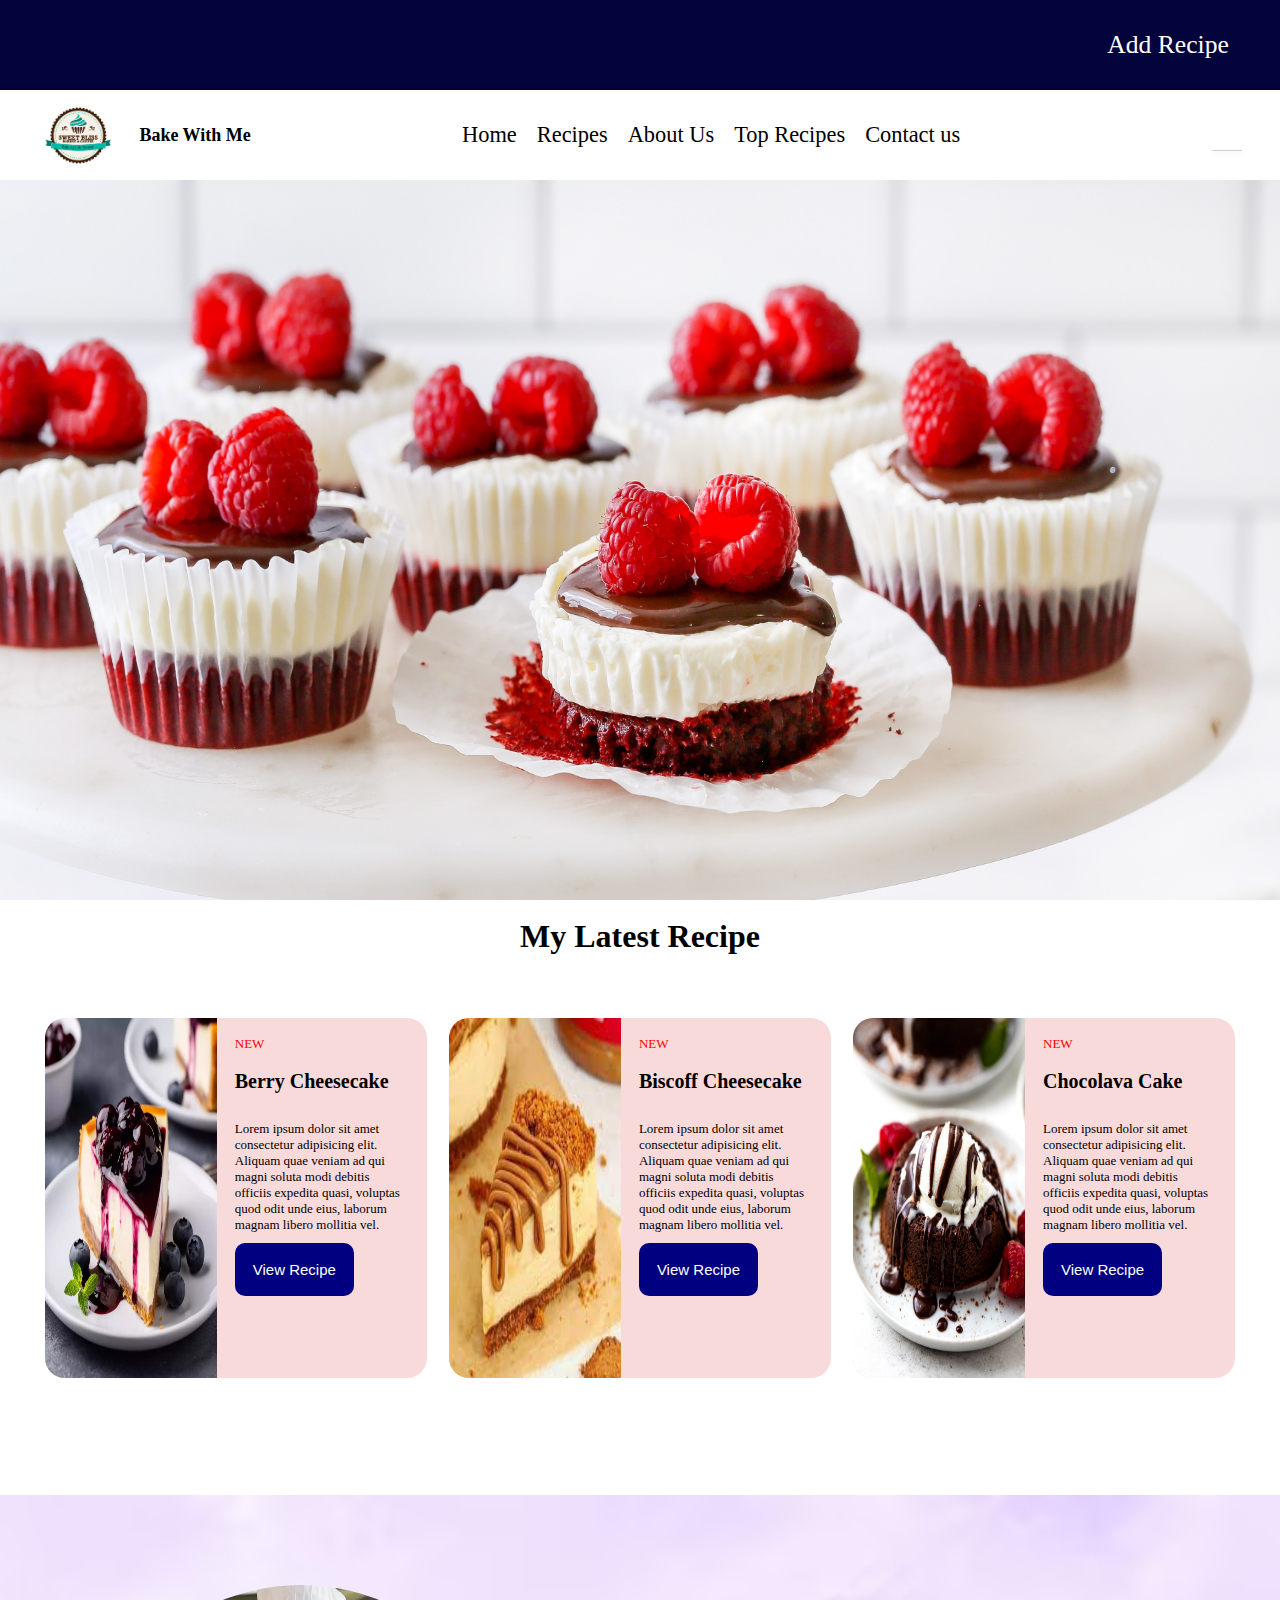
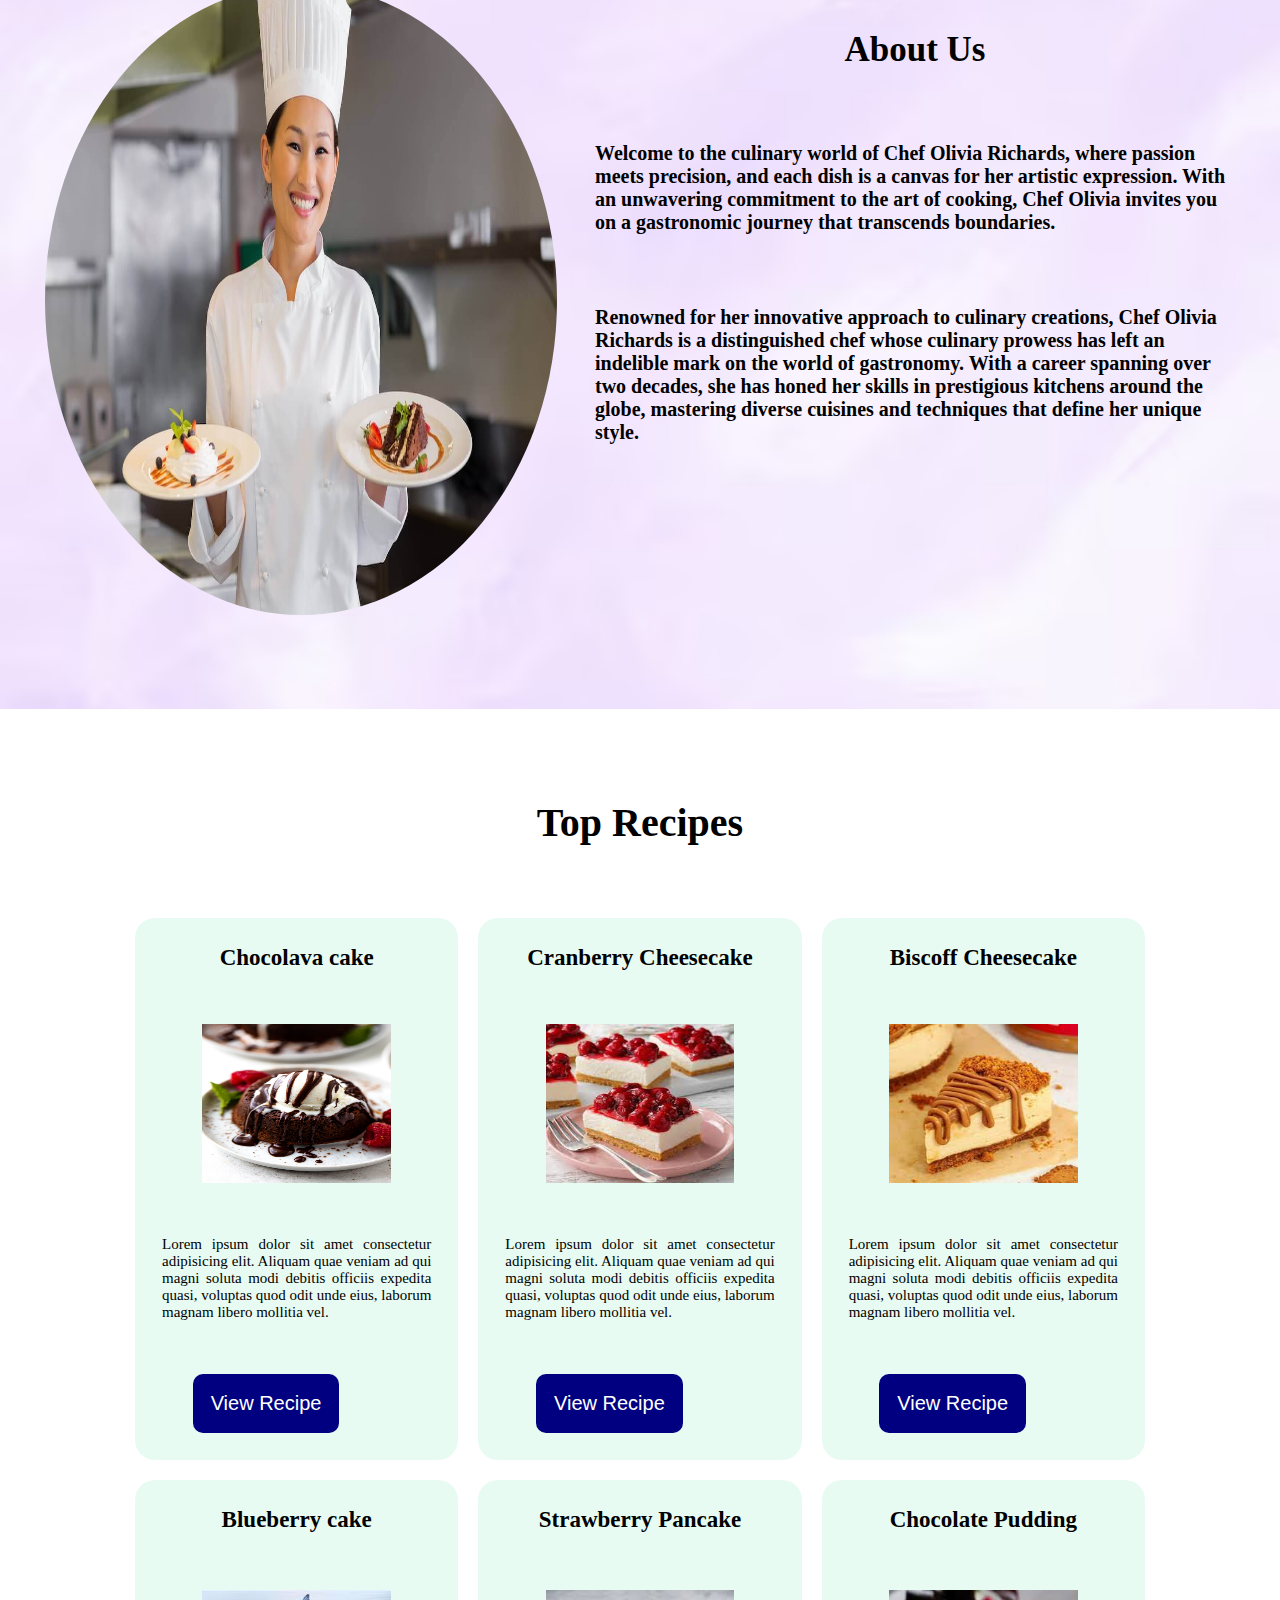
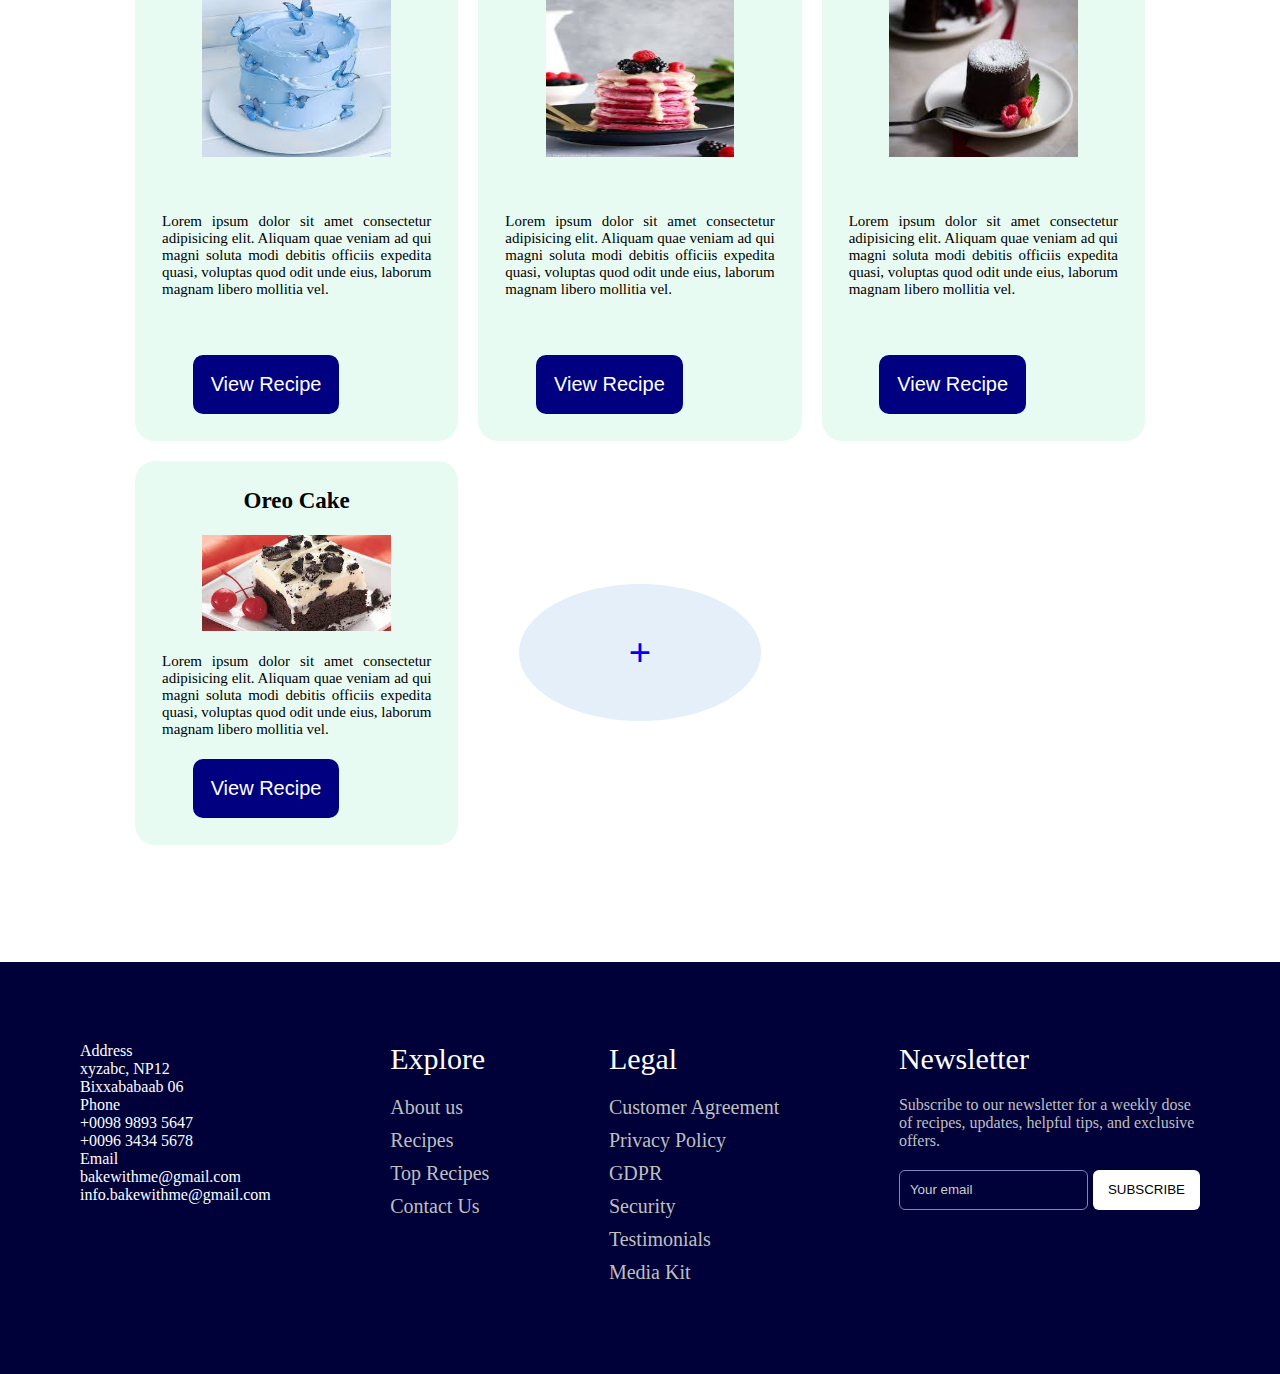
<file: index.html>
<!DOCTYPE html>
<html lang="en">
<head>
    <meta charset="UTF-8">
    <meta name="viewport" content="width=device-width, initial-scale=1.0">
    <!-- <meta> -->
    <link rel="stylesheet" href="style.css">
    <link rel="stylesheet" href="https://cdnjs.cloudflare.com/ajax/libs/font-awesome/6.5.1/css/all.min.css" integrity="sha512-DTOQO9RWCH3ppGqcWaEA1BIZOC6xxalwEsw9c2QQeAIftl+Vegovlnee1c9QX4TctnWMn13TZye+giMm8e2LwA==" crossorigin="anonymous" referrerpolicy="no-referrer" />
    <link rel="shortcut icon" href="/images/new.jpg" type="image/x-icon">
    <title>Recipe Book</title>
</head>
<body>
    <section class="homepage">
        <header class="nav-cont">
            <nav class="nav1">
                <div class="navcon">
                    <a href="/"><i class="fa-brands fa-facebook-f"></i></a>
                    <a href="/"><i class="fa-brands fa-twitter"></i></a>
                    <a href="/"><i class="fa-brands fa-linkedin"></i></a>
                    <a href="/"><i class="fa-brands fa-youtube"></i></a>
                </div>
                <div class="nav-add">
                    <a href="submitrecipe.html">Add Recipe <i class="fa-solid fa-plus"></i></a>
                </div>
            </nav>
            <nav class="nav2">
                <div class="logo">
                    <img src="images/new.jpg" alt="logo1" >
                    <h3>Bake With Me</h3>
                </div>
                <div class="logo cenlogo">
                        <a href="recipe.html">Home</a>
                        <a href="recipe.html">Recipes</a>
                        <a href="#abt">About Us</a>
                        <a href="#trr">Top Recipes</a>
                        <a href="contactus.html">Contact us</a>
                </div>
                <div class="logo rightlogo">
                        <i class="fa-regular fa-heart" id="her"></i>
                        <a href="login.html"><i class="fa-regular fa-user"></i></a>
                        <div class="search">
                            <div class="search-box">
                            <input type="text" class="search-box search-input" id="input-box" placeholder="Search Here.." >
                            <div class="search-results" id="search-results"></div>
                        </div>
                            <button class="search-btn"><i class="fa-solid fa-magnifying-glass"></i>                </button>
                            <button class="close-btn"><i class="fa-solid fa-x"></i></button>
                           
                        </div>
                        
                </div>
            </nav>
            <nav class="nav3">
                <div class="lefy">
                    <img src="images/new.jpg" alt="logo1" style="height: 7vh; width: 7vh; ">
                </div>
                <div class="rigty" id="act">
                    <a href="login.html"><i class="fa-regular fa-user"></i></a>
                    <span id="ham"><i class="fa-solid fa-bars"></i></span>
                </div>
                <div class="acty hidden" id="come">
                    <i class="fa-solid fa-xmark" id="cross"></i>
                    <a href="recipe.html">Home</a>
                    <a href="recipe.html">Recipes</a>
                    <a href="#abt">About Us</a>
                    <a href="#trr">Top Recipes</a>
                    <a href="contactus.html">Contact us</a>
                </div>
            </nav>
        </header>
        <main class="hero-sec slideshow-container">
            <div class="mySlides fade">
                <div class="images"><img src="images/cheesecake.jpg" alt="image 1"></div>
            </div>
            <div class="mySlides fade">
              <div class="images"><img src="images/newimage.jpg" alt="Image 2"></div>
            </div>
            <div class="mySlides fade">
              <div class="images"><img src="images/newimag2.jpg" alt="Image 3"></div>
            </div>
            
        </main>
       
    </section>
    <section class="latest">
        <h2>My Latest Recipe</h2>
        <div class="latcon">
            <div class="lt1">
                <img src="./images/BlueberryCheesecake.webp" alt="">
                <div class="rightlt">
                    <p id="red">NEW</p>
                    <h2>Berry Cheesecake</h2>
                    <p class="bt">Lorem ipsum dolor sit amet consectetur adipisicing elit. Aliquam quae veniam ad qui magni soluta modi debitis officiis expedita quasi, voluptas quod odit unde eius, laborum magnam libero mollitia vel.</p>
                    <div class="but-heart">
                        <button>View Recipe</button>
                        <i class="fa-regular fa-heart" ></i>
                    </div>
                </div>
            </div>
            <div class="lt1">
                <img src="./images/biscoff.jpeg" alt="">
                <div class="rightlt">
                    <p id="red">NEW</p>
                    <h2>Biscoff Cheesecake</h2>
                    <p class="bt">Lorem ipsum dolor sit amet consectetur adipisicing elit. Aliquam quae veniam ad qui magni soluta modi debitis officiis expedita quasi, voluptas quod odit unde eius, laborum magnam libero mollitia vel.</p>
                    <div class="but-heart">
                        <button>View Recipe</button>
                        <i class="fa-regular fa-heart" ></i>
                    </div>
                </div>
            </div>
            <div class="lt1">
                <img src="./images/chocolava.jpg" alt="">
                <div class="rightlt">
                    <p id="red">NEW</p>
                    <h2>Chocolava Cake</h2>
                    <p class="bt">Lorem ipsum dolor sit amet consectetur adipisicing elit. Aliquam quae veniam ad qui magni soluta modi debitis officiis expedita quasi, voluptas quod odit unde eius, laborum magnam libero mollitia vel.</p>
                    <div class="but-heart">
                        <button>View Recipe</button>
                        <i class="fa-regular fa-heart" ></i>
                    </div>
                </div>
            </div>
        </div>
    </section>
    <section class="about" id="abt">
        <div class="abcon">
            <div class="left">
                <img src="./images/chef.jpeg" alt="">
            </div>
            <div class="right">
                <h1>About Us</h1>
                <p>Welcome to the culinary world of Chef Olivia Richards, where passion meets precision, and each dish is a canvas for her artistic expression. With an unwavering commitment to the art of cooking, Chef Olivia invites you on a gastronomic journey that transcends boundaries.</p>
                <br>
                <p>Renowned for her innovative approach to culinary creations, Chef Olivia Richards is a distinguished chef whose culinary prowess has left an indelible mark on the world of gastronomy. With a career spanning over two decades, she has honed her skills in prestigious kitchens around the globe, mastering diverse cuisines and techniques that define her unique style.</p>
            </div>
        </div>
    </section>
    <section class="top-recipe" id="trr">
        <h1>Top Recipes</h1>
        <div class="rep-con">
            <div class="cards">
                <h2>Chocolava cake</h2>
                <img src="./images/chocolava.jpg" alt="">
                <p class="bt">Lorem ipsum dolor sit amet consectetur adipisicing elit. Aliquam quae veniam ad qui magni soluta modi debitis officiis expedita quasi, voluptas quod odit unde eius, laborum magnam libero mollitia vel.</p>
                <div class="but-heart">
                    <button>View Recipe</button>
                    <i class="fa-regular fa-heart" ></i>
                </div>
            </div>
            <div class="cards">
                <h2>Cranberry Cheesecake</h2>
                <img src="./images/cranberry-cheesecake.jpeg" alt="">
                <p class="bt">Lorem ipsum dolor sit amet consectetur adipisicing elit. Aliquam quae veniam ad qui magni soluta modi debitis officiis expedita quasi, voluptas quod odit unde eius, laborum magnam libero mollitia vel.</p>
                <div class="but-heart">
                    <button>View Recipe</button>
                    <i class="fa-regular fa-heart" ></i>
                </div>
            </div>
            <div class="cards">
                <h2>Biscoff Cheesecake</h2>
                <img src="./images/biscoff.jpeg" alt="">
                <p class="bt">Lorem ipsum dolor sit amet consectetur adipisicing elit. Aliquam quae veniam ad qui magni soluta modi debitis officiis expedita quasi, voluptas quod odit unde eius, laborum magnam libero mollitia vel.</p>
                <div class="but-heart">
                    <button>View Recipe</button>
                    <i class="fa-regular fa-heart" ></i>
                </div>
            </div>
            <div class="cards">
                <h2>Blueberry cake</h2>
                <img src="./images/cake1.jpeg" alt="">
                <p class="bt">Lorem ipsum dolor sit amet consectetur adipisicing elit. Aliquam quae veniam ad qui magni soluta modi debitis officiis expedita quasi, voluptas quod odit unde eius, laborum magnam libero mollitia vel.</p>
                <div class="but-heart">
                    <button>View Recipe</button>
                    <i class="fa-regular fa-heart" ></i>
                </div>
            </div>
            <div class="cards">
                <h2>Strawberry Pancake</h2>
                <img src="./images/strawberrypancake.jpeg" alt="">
                <p class="bt">Lorem ipsum dolor sit amet consectetur adipisicing elit. Aliquam quae veniam ad qui magni soluta modi debitis officiis expedita quasi, voluptas quod odit unde eius, laborum magnam libero mollitia vel.</p>
                <div class="but-heart">
                    <button>View Recipe</button>
                    <i class="fa-regular fa-heart" ></i>
                </div>
            </div>
            <div class="cards">
                <h2>Chocolate Pudding</h2>
                <img src="./images/pudding.jpeg" alt="">
                <p class="bt">Lorem ipsum dolor sit amet consectetur adipisicing elit. Aliquam quae veniam ad qui magni soluta modi debitis officiis expedita quasi, voluptas quod odit unde eius, laborum magnam libero mollitia vel.</p>
                <div class="but-heart">
                    <button>View Recipe</button>
                    <i class="fa-regular fa-heart" ></i>
                </div>
            </div>
            <div class="cards">
                <h2>Oreo Cake</h2>
                <img src="./images/oreocake.jpeg" alt="">
                <p class="bt">Lorem ipsum dolor sit amet consectetur adipisicing elit. Aliquam quae veniam ad qui magni soluta modi debitis officiis expedita quasi, voluptas quod odit unde eius, laborum magnam libero mollitia vel.</p>
                <div class="but-heart">
                    <button>View Recipe</button>
                    <i class="fa-regular fa-heart" ></i>
                </div>
            </div>
            
            <div class="cards plusca">
                <div class="button"><a href="recipe.html">+</a></div>
            </div>
            
        </div>
    </section>
    <footer class="footer">
        <div class="footer-row">
            <div class="content">
                <div class="left-side">
                    <div class="address details">
                        <i class="fas fa-map-marker-alt"></i>
                        <div class="topic">Address</div>
                        <div class="text-one">xyzabc, NP12</div>
                        <div class="text-two">Bixxababaab 06</div>
                    </div>
                    <div class="phone details">
                    <i class="fas fa-phone-alt"></i>
                    <div class="topic">Phone</div>
                    <div class="text-one">+0098 9893 5647</div>
                    <div class="text-two">+0096 3434 5678</div>
                </div>
                <div class="email details">
                    <i class="fas fa-envelope"></i>
                    <div class="topic">Email</div>
                    <div class="text-one">bakewithme@gmail.com</div>
                    <div class="text-two">info.bakewithme@gmail.com</div>
                </div>
            </div>
        </div>
          <div class="footer-col">
            <h4>Explore</h4>
            <ul class="links">
              <li><a href="#abt">About us</a></li>
              <li><a href="recipe.html">Recipes</a></li>
              <li><a href="#trr">Top Recipes</a></li>
              <li><a href="contactus.html">Contact Us</a></li>
              
            </ul>
          </div>
          <div class="footer-col">
            <h4>Legal</h4>
            <ul class="links">
              <li><a href="#">Customer Agreement</a></li>
              <li><a href="#">Privacy Policy</a></li>
              <li><a href="#">GDPR</a></li>
              <li><a href="#">Security</a></li>
              <li><a href="#">Testimonials</a></li>
              <li><a href="#">Media Kit</a></li>
            </ul>
          </div>
          <div class="footer-col">
            <h4>Newsletter</h4>
            <p>
              Subscribe to our newsletter for a weekly dose
              of recipes, updates, helpful tips, and
              exclusive offers.
            </p>
            <form action="#">
              <input type="text" placeholder="Your email" required>
              <button type="submit">SUBSCRIBE</button>
            </form>
            <div class="icons">
              <i class="fa-brands fa-facebook-f"></i>
              <i class="fa-brands fa-twitter"></i>
              <i class="fa-brands fa-linkedin"></i>
              <i class="fa-brands fa-github"></i>
            </div>
          </div>
        </div>
    </footer>
    <script src="script.js"></script>
</body>
</html>
</file>
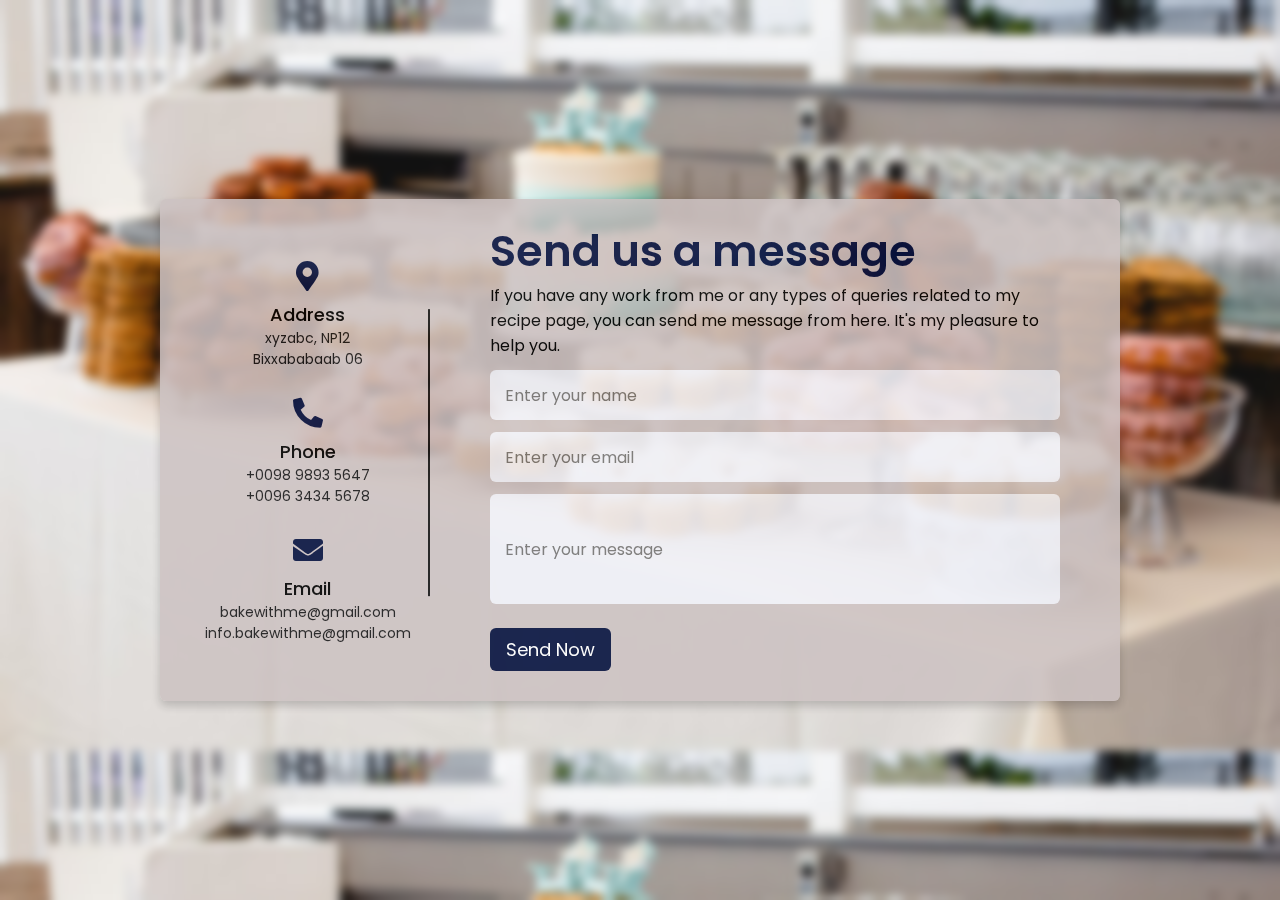
<file: contactus.html>
<!DOCTYPE html>

<html lang="en" dir="ltr">
  <head>
    <meta charset="UTF-8">
    <title> Contact Us </title>
    <link rel="stylesheet" href="./contactus.css">
    
    <link rel="stylesheet" href="https://cdnjs.cloudflare.com/ajax/libs/font-awesome/5.15.2/css/all.min.css"/>
     <meta name="viewport" content="width=device-width, initial-scale=1.0">
   </head>
<body>
  <div class="container">
    <div class="content">
      <div class="left-side">
        <div class="address details">
          <i class="fas fa-map-marker-alt"></i>
          <div class="topic">Address</div>
          <div class="text-one">xyzabc, NP12</div>
          <div class="text-two">Bixxababaab 06</div>
        </div>
        <div class="phone details">
          <i class="fas fa-phone-alt"></i>
          <div class="topic">Phone</div>
          <div class="text-one">+0098 9893 5647</div>
          <div class="text-two">+0096 3434 5678</div>
        </div>
        <div class="email details">
          <i class="fas fa-envelope"></i>
          <div class="topic">Email</div>
          <div class="text-one">bakewithme@gmail.com</div>
          <div class="text-two">info.bakewithme@gmail.com</div>
        </div>
      </div>
      <div class="right-side">
        <div class="topic-text">Send us a message</div>
        <p>If you have any work from me or any types of queries related to my recipe page, you can send me message from here. It's my pleasure to help you.</p>
      <form action="#">
        <div class="input-box">
          <input type="text" placeholder="Enter your name">
        </div>
        <div class="input-box">
          <input type="text" placeholder="Enter your email">
        </div>
        <div class="input-box message-box">
            <input type="text" placeholder="Enter your message">
        
        </div>
        <div class="button">
          <input type="button" value="Send Now" >
        </div>
      </form>
    </div>
    </div>
  </div>
</body>
</html>
</file>
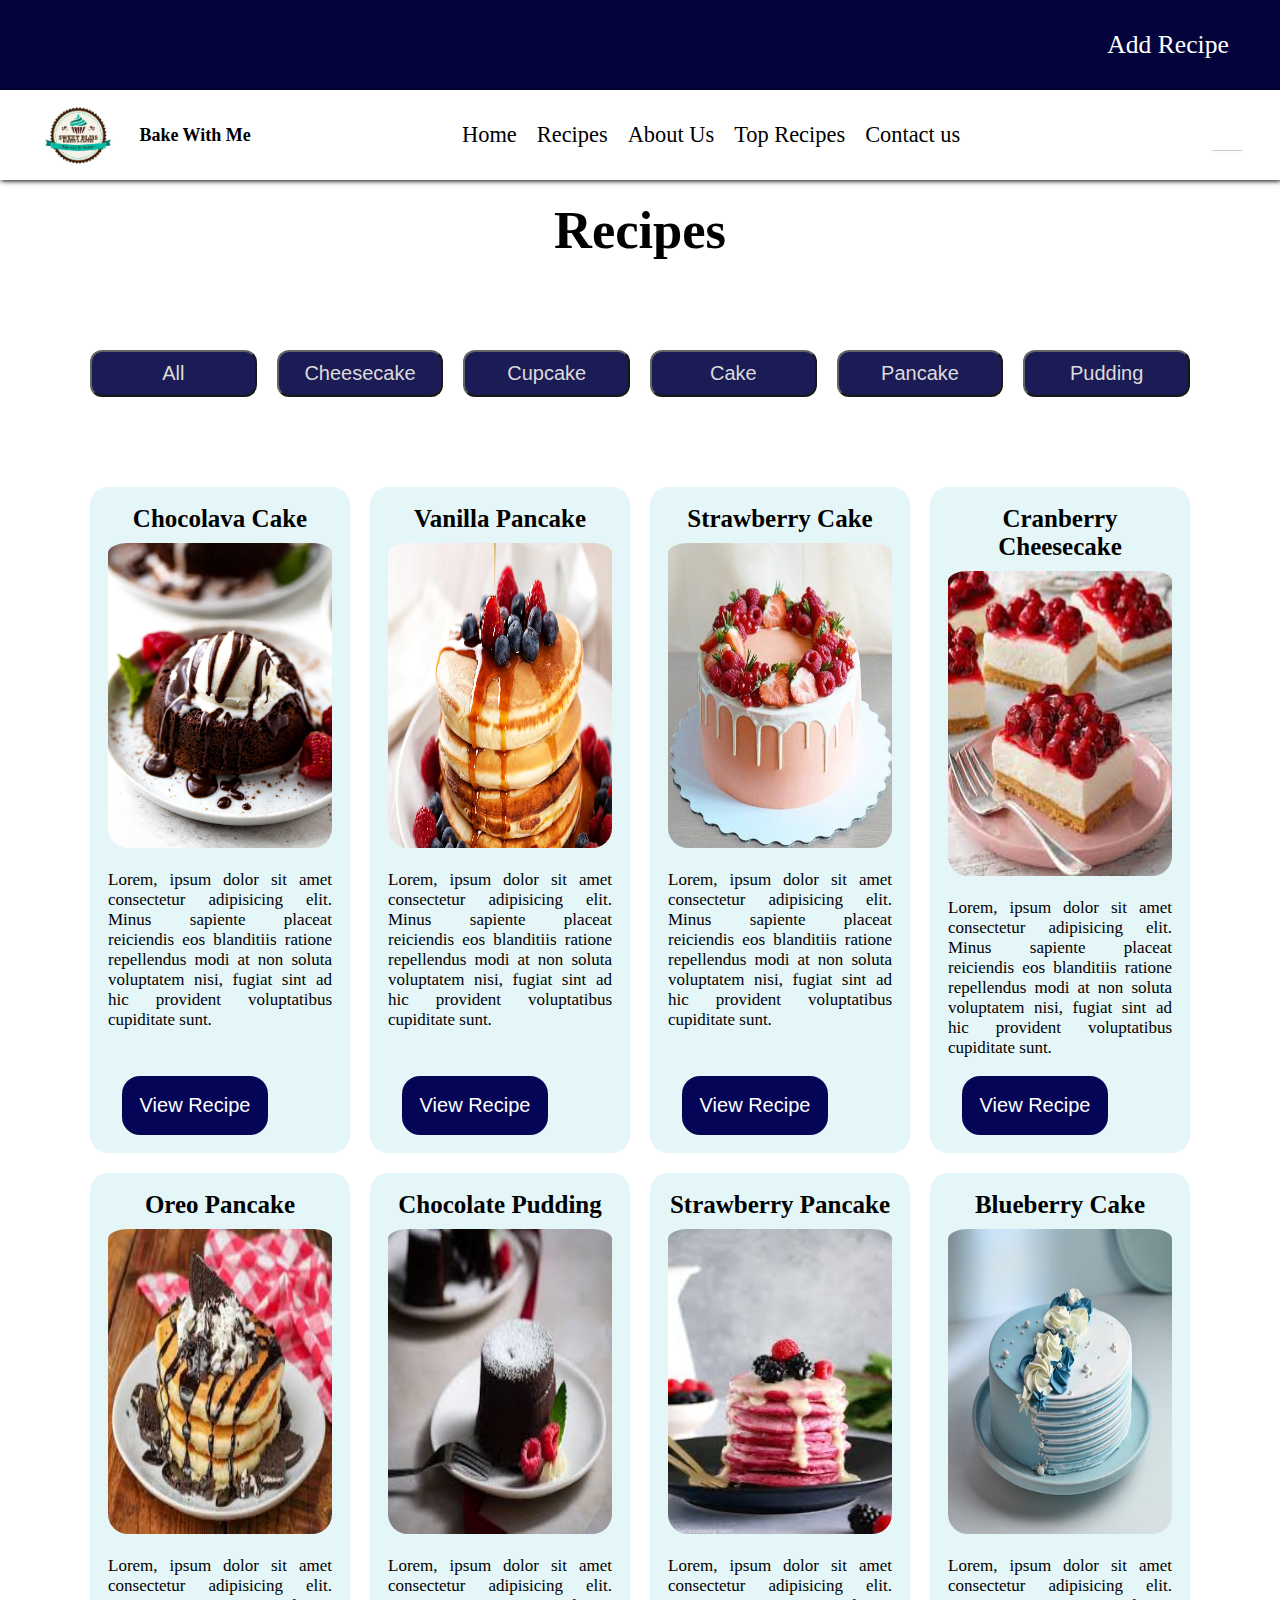
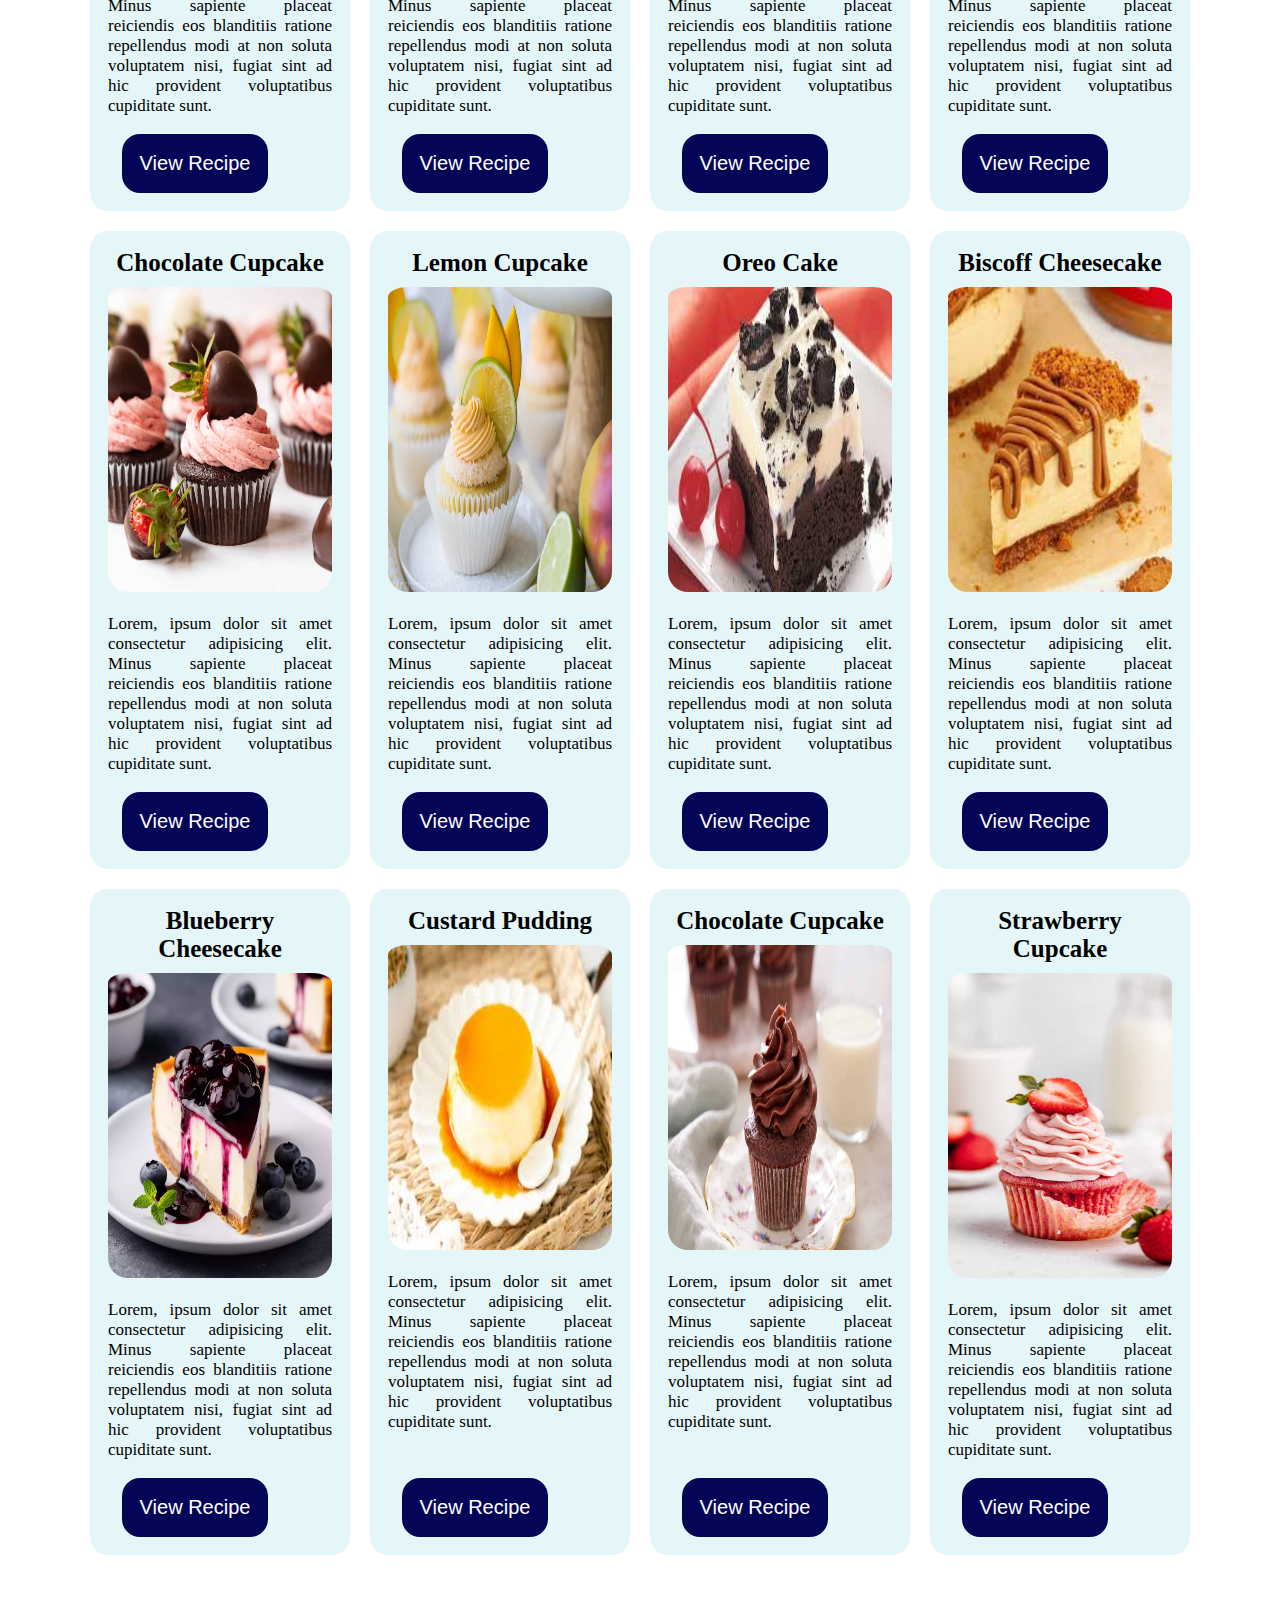
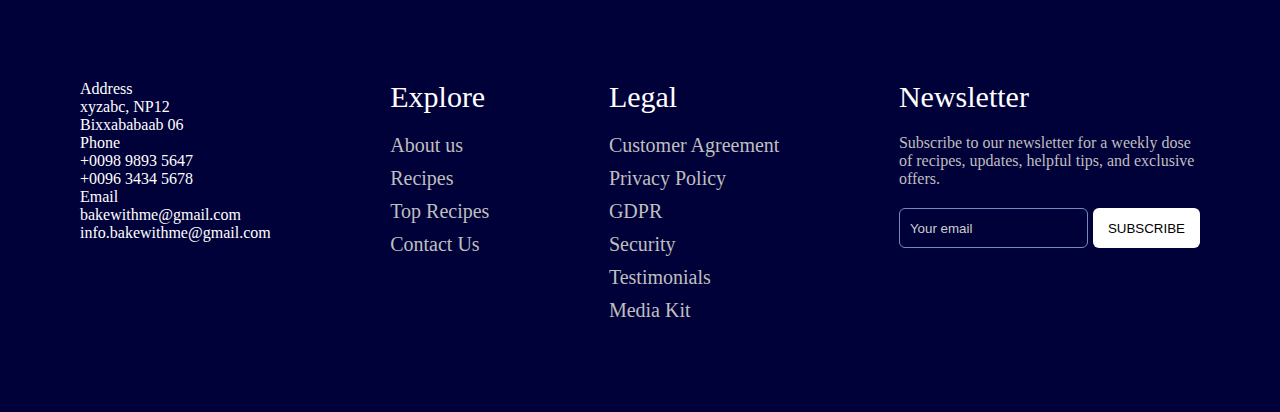
<file: recipe.html>
<!DOCTYPE html>
<html lang="en">
<head>
    <meta charset="UTF-8">
    <meta name="viewport" content="width=device-width, initial-scale=1.0">
    <title>Recipe</title>
    <link rel="stylesheet" href="https://cdnjs.cloudflare.com/ajax/libs/font-awesome/6.5.1/css/all.min.css" integrity="sha512-DTOQO9RWCH3ppGqcWaEA1BIZOC6xxalwEsw9c2QQeAIftl+Vegovlnee1c9QX4TctnWMn13TZye+giMm8e2LwA==" crossorigin="anonymous" referrerpolicy="no-referrer" />
    <link rel="stylesheet" href="style.css">
    <link rel="stylesheet" href="recipe.css">
</head>
<body>
    <section class="hero">
        <header class="nav-cont">
            <nav class="nav1">
                <div class="navcon">
                    <a href="/"><i class="fa-brands fa-facebook-f"></i></a>
                    <a href="/"><i class="fa-brands fa-twitter"></i></a>
                    <a href="/"><i class="fa-brands fa-linkedin"></i></a>
                    <a href="/"><i class="fa-brands fa-youtube"></i></a>
                </div>
                <div class="nav-add">
                    <a href="/">Add Recipe <i class="fa-solid fa-plus"></i></a>
                </div>
            </nav>
            <nav class="nav2">
                <div class="logo">
                    <img src="images/new.jpg" alt="logo1" >
                    <h3>Bake With Me</h3>
                </div>
                <div class="logo cenlogo">
                        <a href="index.html">Home</a>
                        <a href="recipe.html">Recipes</a>
                        <a href="index.html">About Us</a>
                        <a href="index.html">Top Recipes</a>
                        <a href="contactus.html">Contact us</a>
                </div>
                <div class="logo rightlogo">
                        <i class="fa-regular fa-heart"></i>
                        <a href="login.html"><i class="fa-regular fa-user"></i></a>
                        <div class="search">
                            <div class="search-box">
                            <input type="text" class="search-box search-input" id="input-box" placeholder="Search Here.." >
                            <div class="search-results" id="search-results"></div>
                        </div>
                            <button class="search-btn"><i class="fa-solid fa-magnifying-glass"></i>                </button>
                            <button class="close-btn"><i class="fa-solid fa-x"></i></button>
                </div>
            </nav>
            <nav class="nav3">
                <div class="lefy">
                    <img src="images/new.jpg" alt="logo1" style="height: 7vh; width: 7vh; ">
                </div>
                <div class="rigty" id="act">
                    <a href="login.html"><i class="fa-regular fa-user"></i></a>
                    <span id="ham"><i class="fa-solid fa-bars"></i></span>
                </div>
                <div class="acty hidden" id="come">
                    <i class="fa-solid fa-xmark" id="cross"></i>
                    <a href="index.html">Home</a>
                    <a href="recipe.html">Recipes</a>
                    <a href="index.html">About Us</a>
                    <a href="index.html">Top Rated Recipes</a>
                    <a href="contactus.html">Contact us</a>
                </div>
            </nav>
        </header>
    </section>
    <div class="heading">
        <h2>Recipes</h2>
    </div>
    
    <div class="filter-container">
        <button class="filter-button" data-filter="all">All</button>
        <button class="filter-button" class="searchable-element" data-filter="category1">Cheesecake</button>
        <button class="filter-button" class="searchable-element" data-filter="category2">Cupcake</button>
        <button class="filter-button"class="searchable-element" data-filter="category3">Cake</button>
        <button class="filter-button" class="searchable-element"data-filter="category4">Pancake</button>
        <button class="filter-button"class="searchable-element" data-filter="category5">Pudding</button>
      </div>

    <div class="grid-container">
        
        <div class="grid-item" data-category="category3"><div class="content">
            <h2>Chocolava Cake</h2>
            <img src="/images/chocolava.jpg" alt="">
            <p>Lorem, ipsum dolor sit amet consectetur adipisicing elit. Minus sapiente placeat reiciendis eos blanditiis ratione repellendus modi at non soluta voluptatem nisi, fugiat sint ad hic provident voluptatibus cupiditate sunt.</p>
        </div>
    <div class="button">
        <button>View Recipe</button>
        <a><i class="fa-regular fa-heart" ></i></a>
    </div></div>
        <div class="grid-item" data-category="category4"><div class="content">
            <h2>Vanilla Pancake</h2>
            <img src="/images/pancake.webp" alt="">
            <p>Lorem, ipsum dolor sit amet consectetur adipisicing elit. Minus sapiente placeat reiciendis eos blanditiis ratione repellendus modi at non soluta voluptatem nisi, fugiat sint ad hic provident voluptatibus cupiditate sunt.</p>
        </div>
    <div class="button">
        <button>View Recipe</button>
        <a><i class="fa-regular fa-heart" ></i></a>
    </div></div>
        <div class="grid-item" data-category="category3"><div class="content">
            <h2>Strawberry Cake</h2>
            <img src="/images/cake4.jpg" alt="">
            <p>Lorem, ipsum dolor sit amet consectetur adipisicing elit. Minus sapiente placeat reiciendis eos blanditiis ratione repellendus modi at non soluta voluptatem nisi, fugiat sint ad hic provident voluptatibus cupiditate sunt.</p>
        </div>
    <div class="button">
        <button>View Recipe</button>
        <a><i class="fa-regular fa-heart" ></i></a>
    </div></div>
        <div class="grid-item" data-category="category1"><div class="content">
            <h2>Cranberry Cheesecake</h2>
            <img src="/images/cranberry-cheesecake.jpeg" alt="">
            <p>Lorem, ipsum dolor sit amet consectetur adipisicing elit. Minus sapiente placeat reiciendis eos blanditiis ratione repellendus modi at non soluta voluptatem nisi, fugiat sint ad hic provident voluptatibus cupiditate sunt.</p>
        </div>
    <div class="button">
        <button>View Recipe</button>
        <a><i class="fa-regular fa-heart" ></i></a>
    </div></div>
       
     
    
        <div class="grid-item" data-category="category4"><div class="content">
            <h2>Oreo Pancake</h2>
            <img src="/images/oreopancake.jpeg" alt="">
            <p>Lorem, ipsum dolor sit amet consectetur adipisicing elit. Minus sapiente placeat reiciendis eos blanditiis ratione repellendus modi at non soluta voluptatem nisi, fugiat sint ad hic provident voluptatibus cupiditate sunt.</p>
        </div>
    <div class="button">
        <button>View Recipe</button>
        <a><i class="fa-regular fa-heart" ></i></a>
    </div></div>
        <div class="grid-item" data-category="category5"><div class="content">
            <h2>Chocolate Pudding</h2>
            <img src="/images/pudding.jpeg" alt="">
            <p>Lorem, ipsum dolor sit amet consectetur adipisicing elit. Minus sapiente placeat reiciendis eos blanditiis ratione repellendus modi at non soluta voluptatem nisi, fugiat sint ad hic provident voluptatibus cupiditate sunt.</p>
        </div>
    <div class="button">
        <button>View Recipe</button>
        <a><i class="fa-regular fa-heart" ></i></a>
    </div></div>
        <div class="grid-item" data-category="category4"><div class="content">
            <h2>Strawberry Pancake</h2>
            <img src="/images/strawberrypancake.jpeg" alt="">
            <p>Lorem, ipsum dolor sit amet consectetur adipisicing elit. Minus sapiente placeat reiciendis eos blanditiis ratione repellendus modi at non soluta voluptatem nisi, fugiat sint ad hic provident voluptatibus cupiditate sunt.</p>
        </div>
    <div class="button">
        <button>View Recipe</button>
        <a><i class="fa-regular fa-heart" ></i></a>
    </div></div>
        <div class="grid-item" data-category="category3"><div class="content">
            <h2>Blueberry Cake</h2>
            <img src="/images/cake3.avif" alt="">
            <p>Lorem, ipsum dolor sit amet consectetur adipisicing elit. Minus sapiente placeat reiciendis eos blanditiis ratione repellendus modi at non soluta voluptatem nisi, fugiat sint ad hic provident voluptatibus cupiditate sunt.</p>
        </div>
    <div class="button">
        <button>View Recipe</button>
        <a><i class="fa-regular fa-heart" ></i></a>
    </div></div>
    <div class="grid-item" data-category="category2"><div class="content">
        <h2>Chocolate Cupcake</h2>
        <img src="/images/chocolatecupcake.jpg" alt="">
        <p>Lorem, ipsum dolor sit amet consectetur adipisicing elit. Minus sapiente placeat reiciendis eos blanditiis ratione repellendus modi at non soluta voluptatem nisi, fugiat sint ad hic provident voluptatibus cupiditate sunt.</p>
    </div>
<div class="button">
    <button>View Recipe</button>
    <a><i class="fa-regular fa-heart" ></i></a>
</div></div>
<div class="grid-item" data-category="category2"><div class="content">
    <h2>Lemon Cupcake</h2>
    <img src="/images/cupcake3.webp" alt="">
    <p>Lorem, ipsum dolor sit amet consectetur adipisicing elit. Minus sapiente placeat reiciendis eos blanditiis ratione repellendus modi at non soluta voluptatem nisi, fugiat sint ad hic provident voluptatibus cupiditate sunt.</p>
</div>
<div class="button">
<button>View Recipe</button>
<a><i class="fa-regular fa-heart" ></i></a>
</div></div>
<div class="grid-item" data-category="category3"><div class="content">
    <h2>Oreo Cake</h2>
    <img src="/images/oreocake.jpeg" alt="">
    <p>Lorem, ipsum dolor sit amet consectetur adipisicing elit. Minus sapiente placeat reiciendis eos blanditiis ratione repellendus modi at non soluta voluptatem nisi, fugiat sint ad hic provident voluptatibus cupiditate sunt.</p>
</div>
<div class="button">
<button>View Recipe</button>
<a><i class="fa-regular fa-heart" ></i></a>
</div></div>
<div class="grid-item" data-category="category1"><div class="content">
    <h2>Biscoff Cheesecake</h2>
    <img src="/images/biscoff.jpeg" alt="">
    <p>Lorem, ipsum dolor sit amet consectetur adipisicing elit. Minus sapiente placeat reiciendis eos blanditiis ratione repellendus modi at non soluta voluptatem nisi, fugiat sint ad hic provident voluptatibus cupiditate sunt.</p>
</div>
<div class="button">
<button>View Recipe</button>
<a><i class="fa-regular fa-heart" ></i></a>
</div></div>
<div class="grid-item" data-category="category1"><div class="content">
    <h2>Blueberry Cheesecake</h2>
    <img src="/images/BlueberryCheesecake.webp" alt="">
    <p>Lorem, ipsum dolor sit amet consectetur adipisicing elit. Minus sapiente placeat reiciendis eos blanditiis ratione repellendus modi at non soluta voluptatem nisi, fugiat sint ad hic provident voluptatibus cupiditate sunt.</p>
</div>
<div class="button">
<button>View Recipe</button>
<a><i class="fa-regular fa-heart" ></i></a>
</div></div>
<div class="grid-item" data-category="category5"><div class="content">
    <h2>Custard Pudding</h2>
    <img src="/images/custurd.jpeg" alt="">
    <p>Lorem, ipsum dolor sit amet consectetur adipisicing elit. Minus sapiente placeat reiciendis eos blanditiis ratione repellendus modi at non soluta voluptatem nisi, fugiat sint ad hic provident voluptatibus cupiditate sunt.</p>
</div>
<div class="button">
<button>View Recipe</button>
<a><i class="fa-regular fa-heart" ></i></a>
</div></div>
<div class="grid-item" data-category="category2"><div class="content">
    <h2>Chocolate Cupcake</h2>
    <img src="/images/Chocolate-Cupcake-Recipe-Recipe-Card.jpg" alt="">
    <p>Lorem, ipsum dolor sit amet consectetur adipisicing elit. Minus sapiente placeat reiciendis eos blanditiis ratione repellendus modi at non soluta voluptatem nisi, fugiat sint ad hic provident voluptatibus cupiditate sunt.</p>
</div>
<div class="button">
<button>View Recipe</button>
<a><i class="fa-regular fa-heart" ></i></a>
</div></div>
<div class="grid-item" data-category="category2"><div class="content">
    <h2>Strawberry Cupcake</h2>
    <img src="/images/Strawberry-cupcakes-04.jpg" alt="">
    <p>Lorem, ipsum dolor sit amet consectetur adipisicing elit. Minus sapiente placeat reiciendis eos blanditiis ratione repellendus modi at non soluta voluptatem nisi, fugiat sint ad hic provident voluptatibus cupiditate sunt.</p>
</div>
<div class="button">
<button>View Recipe</button>
<a><i class="fa-regular fa-heart" ></i></a>
</div></div>
      </div>
    
    </div>
    
    <footer class="footer">
        <div class="footer-row">
            <div class="content">
                <div class="left-side">
                    <div class="address details">
                        <i class="fas fa-map-marker-alt"></i>
                        <div class="topic">Address</div>
                        <div class="text-one">xyzabc, NP12</div>
                        <div class="text-two">Bixxababaab 06</div>
                    </div>
                    <div class="phone details">
                    <i class="fas fa-phone-alt"></i>
                    <div class="topic">Phone</div>
                    <div class="text-one">+0098 9893 5647</div>
                    <div class="text-two">+0096 3434 5678</div>
                </div>
                <div class="email details">
                    <i class="fas fa-envelope"></i>
                    <div class="topic">Email</div>
                    <div class="text-one">bakewithme@gmail.com</div>
                    <div class="text-two">info.bakewithme@gmail.com</div>
                </div>
            </div>
        </div>
          <div class="footer-col">
            <h4>Explore</h4>
            <ul class="links">
              <li><a href="index.html">About us</a></li>
              <li><a href="recipe.html">Recipes</a></li>
              <li><a href="#index.html">Top Recipes</a></li>
              <li><a href="contactus.html">Contact Us</a></li>
              
            </ul>
          </div>
          <div class="footer-col">
            <h4>Legal</h4>
            <ul class="links">
              <li><a href="#">Customer Agreement</a></li>
              <li><a href="#">Privacy Policy</a></li>
              <li><a href="#">GDPR</a></li>
              <li><a href="#">Security</a></li>
              <li><a href="#">Testimonials</a></li>
              <li><a href="#">Media Kit</a></li>
            </ul>
          </div>
          <div class="footer-col">
            <h4>Newsletter</h4>
            <p>
              Subscribe to our newsletter for a weekly dose
              of recipes, updates, helpful tips, and
              exclusive offers.
            </p>
            <form action="#">
              <input type="text" placeholder="Your email" required>
              <button type="submit">SUBSCRIBE</button>
            </form>
            <div class="icons">
              <i class="fa-brands fa-facebook-f"></i>
              <i class="fa-brands fa-twitter"></i>
              <i class="fa-brands fa-linkedin"></i>
              <i class="fa-brands fa-github"></i>
            </div>
          </div>
        </div>
    </footer>
    <script>
        const searchBox = document.querySelector('.search-box');
const searchBtn = document.querySelector('.search-btn');
const search = document.querySelector('.search');
const closeBtn = document.querySelector('.close-btn');

searchBtn.addEventListener('click', function(){
    console.log(search.classList.contains('active'))
    if(search.classList.contains('active')){
        searchBox.value = ''
    }
    else{
        search.classList.add('active');
        searchBox.focus();
    }
})
closeBtn.addEventListener('click', function(){
    search.classList.remove('active');
    searchBox.value ='';
})
        document.addEventListener("DOMContentLoaded", function () {
      const filterButtons = document.querySelectorAll('.filter-button');
      
      filterButtons.forEach(button => {
        button.addEventListener('click', () => filterContent(button.dataset.filter));
      });

      function filterContent(filter) {
        const items = document.querySelectorAll('.grid-item');
        
        items.forEach(item => {
          item.style.display = 'none';
          
          if (filter === 'all' || item.dataset.category === filter) {
            item.style.display = 'block';
          }
        });
      }
    });
    
  const a=document.getElementById("ham");
a.addEventListener('click',()=>{
    const c=document.getElementById("come");
    c.classList.add("use");
});
const b=document.getElementById("cross");
b.addEventListener('click',()=>{
    const c=document.getElementById("come");
    c.classList.remove("use");
});
 // Get all the heart icons
 const heartIcons = document.querySelectorAll('.button i.fa-regular.fa-heart');

// Add click event listener to each heart icon
heartIcons.forEach(icon => {
    icon.addEventListener('click', () => {
        // Toggle the color of the heart icon
        icon.classList.toggle('active');
    });
});
const searchB = () => {

const searchBox =  document.getElementById("search").value.toUpperCase();


const storeitems = document.getElementById("food-list")


const foods = document.querySelectorAll(".content img")


const foodName = storeitems.getElementsByTagName("h2")


let noResult = document.querySelector('p')




let found = false;


for(let i = 0; i < foodName.length; i++){
  let match = foods[i].getElementsByTagName('h3')[0];
 
  if(match){
    let textValue = match.textContent || match.innerHTML

  
    if(textValue.toUpperCase().indexOf(searchBox) >  -1){
      foods[i].style.display = "";
      found = true;
    }else{
      foods[i].style.display = "none";
    }
  }
}
if (found){
  noResult.style.display = "none";
}
else{
  noResult.style.display = '';
}
}


function clearInput() {
let clearSearch = document.getElementById('search').value =""
}
const headings = [
        { title: 'Chocolava Cake', image: '/images/chocolava.jpg' },
        { title: 'Biscoff Cheesecake', image: '/images/biscoff.jpeg' },
        { title: 'Blueberry Cheesecake', image: '/images/BlueberryCheesecake.webp' },
        { title: 'Strawberry Pancake', image: '/images/strawberrypancake.jpeg' },
        { title: 'Blueberry Cake', image: '/images/cake1.jpeg' },
        { title: 'Chocolate Cupcake', image: '/images/chocolatecupcake.jpg' },
        { title: 'Cranberry Cheesecake', image: '/images/cranberry-cheesecake.jpeg' },
        { title: 'Vanila Cupcake', image: '/images/Vanilacupcake.jpeg' },
        { title: 'Pudding', image: '/images/pudding.jpeg' },
        { title: 'Oreo Pancake', image: '/images/oreopancake.jpeg' },
        { title: 'Oreo Cake', image: '/images/oreocake.jpeg' }
    ];

    const searchInput = document.querySelector('.search-input');
    const searchResults = document.querySelector('.search-results');

    function displayResults(results) {
        searchResults.innerHTML = '';
        results.forEach(item => {
            const resultItem = document.createElement('div');
            resultItem.classList.add('result-item');
            resultItem.innerHTML = `<img src="${item.image}" alt="">${item.title}`;
            resultItem.addEventListener('click', () => {
                searchInput.value = item.title;
                searchResults.innerHTML = '';
            });
            searchResults.appendChild(resultItem);
        });
    }

    searchInput.addEventListener('input', () => {
        const searchText = searchInput.value.toLowerCase();
        const filteredResults = headings.filter(item =>
            item.title.toLowerCase().includes(searchText)
        );
        displayResults(filteredResults);
    });

    document.addEventListener('click', (e) => {
        if (!searchResults.contains(e.target) && e.target !== searchInput) {
            searchResults.innerHTML = '';
        }
    });
  </script>
</body>
</html>
</file>
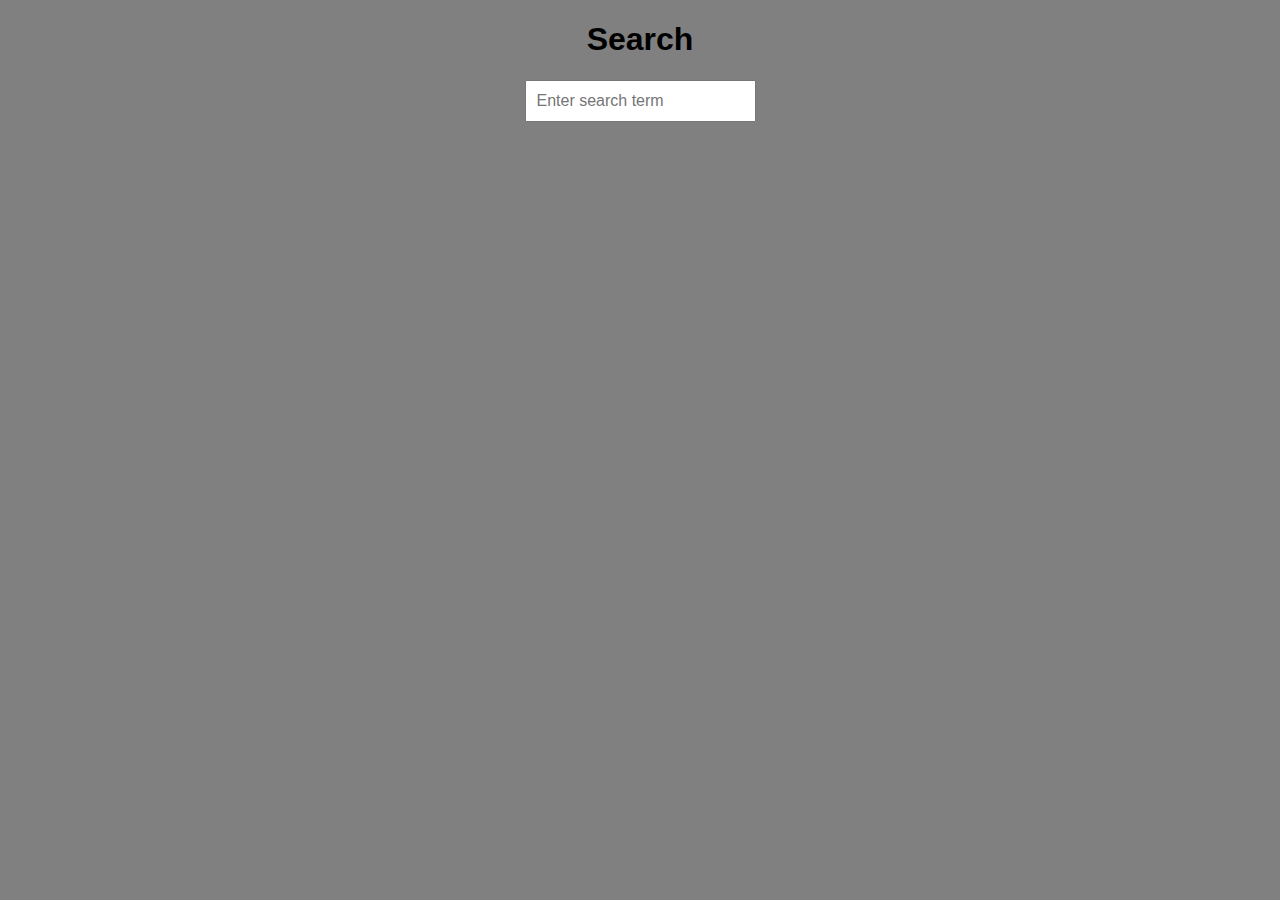
<file: search.html>
<!DOCTYPE html>
<html lang="en">
<head>
    <meta charset="UTF-8">
    <meta name="viewport" content="width=device-width, initial-scale=1.0">
    <title>Shopping Search</title>
    <style>
        body {
            font-family: Arial, sans-serif;
            text-align: center;
        }

        #searchInput {
            padding: 10px;
            font-size: 16px;
        }

        #resultImages {
            display: flex;
            justify-content: center;
            margin-top: 20px;
        }

        .resultImage {
            max-width: 100%;
            height: auto;
            margin: 10px;
        }
    </style>
</head>
<body bgcolor="grey">

    <h1>Search</h1>

    <input type="text" id="searchInput" placeholder="Enter search term">

    <div id="resultImages"></div>

    <script>
        function displayImages(searchTerm) {
            const resultImagesDiv = document.getElementById('resultImages');
            resultImagesDiv.innerHTML = ''; // Clear previous results

            const images = {
                'jeans': [ 'https://encrypted-tbn0.gstatic.com/images?q=tbn:ANd9GcRW2DmfuuGV5UXY1QSbp7WsKils2cfgR_9AI19F0RpAts6mcskTO06oE0P6dM4_0tZqEx0&usqp=CAU', '[data-uri]','[data-uri]','https://encrypted-tbn0.gstatic.com/images?q=tbn:ANd9GcRA_J4uRRr4e5hFKaAEDSyNyQ8egXO8-26GCg&usqp=CAU','https://encrypted-tbn0.gstatic.com/images?q=tbn:ANd9GcTlazZlVCNKKXlzui13P2HjK5VNvpPNJDH4QQ&usqp=CAU'],
                'tops': ['[data-uri]', 'https://encrypted-tbn0.gstatic.com/images?q=tbn:ANd9GcQTfS1yOu1M7Lszy7qufQXkF7nL4FuPPvG036K_VFloHoYx0IaFyBlLmKHMprDjb6xQn5g&usqp=CAU', 'https://encrypted-tbn0.gstatic.com/images?q=tbn:ANd9GcTWiT7gwN37OFNB0xVKzTWkjoIl8dyA2QdCww&usqp=CAU','https://encrypted-tbn0.gstatic.com/images?q=tbn:ANd9GcRCmglej6aKPI0X891ZVnGH5_uFCbckTAfnEg&usqp=CAU','https://encrypted-tbn0.gstatic.com/images?q=tbn:ANd9GcTd_42U2yG6zZg1E_45Lecdu3RthwHA6nUbcQ&usqp=CAU','https://encrypted-tbn0.gstatic.com/images?q=tbn:ANd9GcRWRNtNC7uQot0gQ7KM1LFMrwQMn1cwA8THqQ&usqp=CAU'],
                'dress': ['[data-uri]', '[data-uri]', 'https://encrypted-tbn0.gstatic.com/images?q=tbn:ANd9GcSHVkS4o4g6OECfVg_tORfjqHviz58iIBEeAw&usqp=CAU','https://encrypted-tbn0.gstatic.com/images?q=tbn:ANd9GcT-Myj4_mKxm0j03ejp1HIEXfqSZsRLd5cXhw&usqp=CAU','https://encrypted-tbn0.gstatic.com/images?q=tbn:ANd9GcT9gETX-e5Jc5lDamNF3xx_n6w-k9CaPJ9vAw&usqp=CAU','https://encrypted-tbn0.gstatic.com/images?q=tbn:ANd9GcQhI1DtT3rJEs5nUIVEvP_0zq38y8favZakcA&usqp=CAU'],
            };

            const searchResults = images[searchTerm];

            if (searchResults) {
                searchResults.forEach(imageSrc => {
                    const imgElement = document.createElement('img');
                    imgElement.src = imageSrc;
                    imgElement.classList.add('resultImage');
                    resultImagesDiv.appendChild(imgElement);
                });
            } else {
                resultImagesDiv.innerHTML = '<p>No results found</p>';
            }
        }

        document.getElementById('searchInput').addEventListener('input', function () {
            const searchTerm = this.value.toLowerCase();
            displayImages(searchTerm);
        });
    </script>

</body>
</html>
</file>
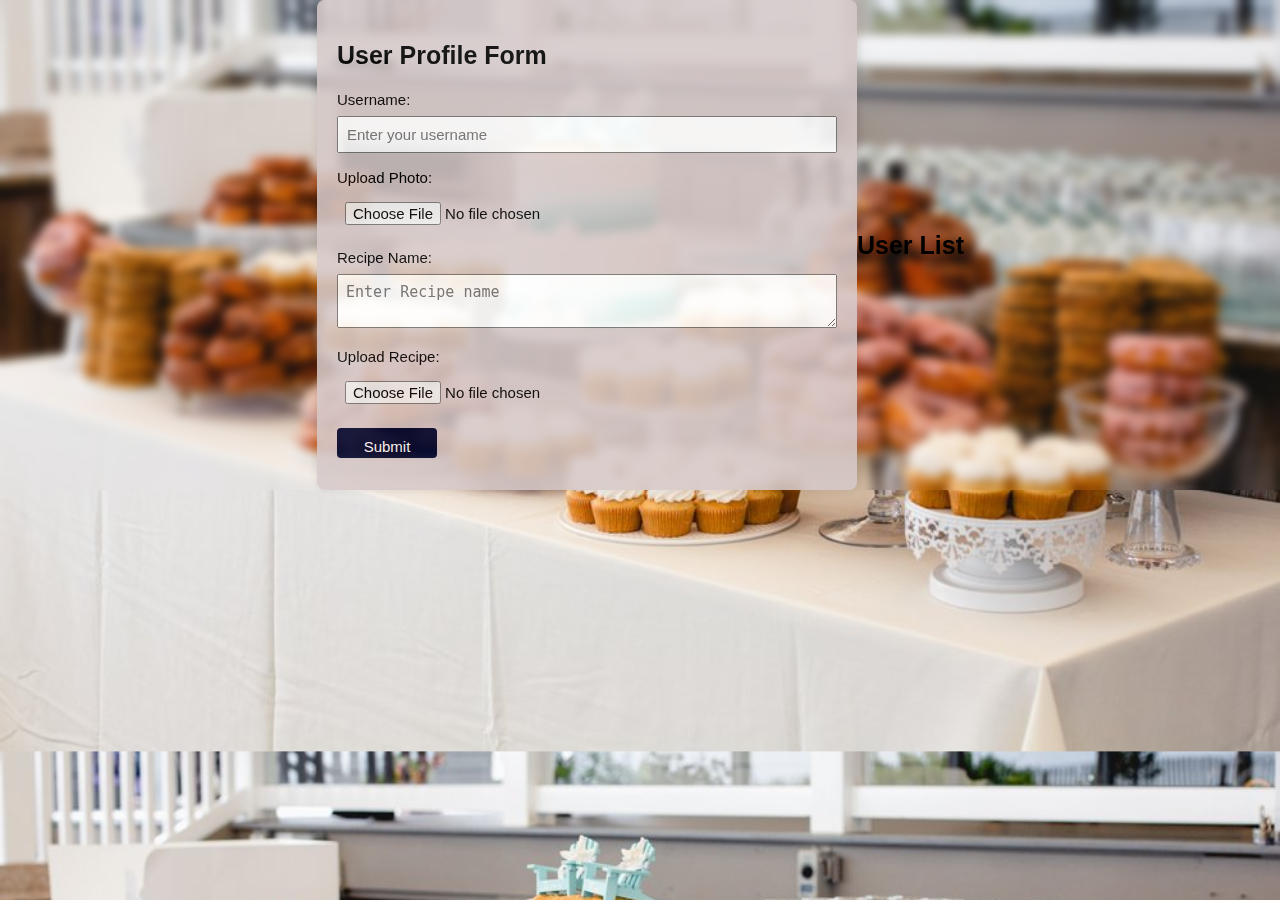
<file: submitrecipe.html>
<!DOCTYPE html>
<html lang="en">
<head>
    <meta charset="UTF-8">
    <meta name="viewport" content="width=device-width, initial-scale=1.0">
    <title>User Profile Form</title>
    <style>
        body {
            font-family: Arial, sans-serif;
            /* background-color: #f4f4f4; */
            background-image: url("/images/contactus.jpg");
            background-size: cover;
            backdrop-filter: blur(5px);
            margin: 0;
            padding: 0;
            display: flex;
            justify-content: center;
            align-items: center;
            height: auto;
        }

        #userForm {
            background:rgba(214, 201, 201, 0.963);
            opacity: 0.9;
            padding: 20px;
            border-radius: 8px;
            box-shadow: 0 0 10px rgba(0, 0, 0, 0.1);
            height: 450px;
            width: 500px;
            margin-left: 1px;
            object-fit: contain;
        }
        #userlist{
            margin-left: 105px;
            width: 900px;
            background:rgba(214, 201, 201, 0.963);
            opacity: 0.9;
            text-align: center;

        }
        h2{
            font-size: 25px;
            color: black;
        }

        label {
            display: block;
            margin-bottom: 8px;
            font-size: 15px;
        }

        input, textarea {
            width: 100%;
            padding: 8px;
            margin-bottom: 16px;
            box-sizing: border-box;
            font-size: 15px;
        }

        button {
            background-color: #030930;
            color: #fff;
            padding: 10px;
            border: none;
            border-radius: 4px;
            cursor: pointer;
            width: 100px;
            height: 30px;
            font-size: 15px;
        }

        .userEntry {
            background-color: #fff;
            padding: 10px;
            margin-bottom: 40px;
            margin-right: 20px;
            border-radius: 4px;
            box-shadow: 0 0 5px rgba(0, 0, 0, 0.1);
            
        }

        .deleteBtn {
            background-color: #f44336;
            color: #fff;
            height: 25px;
            width: 70px;
            padding: 5px 10px;
            border: none;
            border-radius: 4px;
            cursor: pointer;
            font-size: 15px;
        }
    </style>
</head>
<body>
    <div id="userForm">
        <h2>User Profile Form</h2>
        <label for="username">Username:</label>
        <input type="text" id="username" placeholder="Enter your username" required>

        <label for="photo">Upload Photo:</label>
        <input type="file" id="photo" accept="image/*" required>
       
        <label for="description">Recipe Name:</label>
        <textarea id="description" placeholder="Enter Recipe name"></textarea>
        <label for="recipe">Upload Recipe:</label>
        <input type="file" id="recipe" name="textFile" accept=".docx" required>

        <button onclick="submitForm()">Submit</button>
    </div>

    <div id="userList">
        <h2>User List</h2>
        <ul id="userUl"></ul>
    </div>

    <script>
        function submitForm() {
            var username = document.getElementById('username').value;
            var photo = document.getElementById('photo').value;
            var description = document.getElementById('description').value;
            var recipe =document.getElementById('recipe').value;

            // Create a new list item to display user information
            var listItem = document.createElement('li');
            listItem.className = 'userEntry';
            listItem.innerHTML = '<strong>Username:</strong> ' + username + '<br>' +
                                '<strong>Photo:</strong> ' + photo + '<br>' +
                                '<strong>Recipe name:</strong> ' + description +'<br>'+'<strong>Recipe:</strong> ' + recipe +'<br>'+
                                '<button class="deleteBtn" onclick="deleteEntry(this)">Delete</button>';

            // Append the new list item to the user list
            document.getElementById('userUl').appendChild(listItem);

            // Clear the form fields after submission
            document.getElementById('username').value = '';
            document.getElementById('photo').value = '';
            document.getElementById('description').value = '';
            document.getElementById('Recipe').value = '';
        }

        function deleteEntry(btn) {
            var listItem = btn.parentNode;
            listItem.parentNode.removeChild(listItem);
        }
    </script>
</body>
</html>
</file>
<file: style.css>
@import url('https://fonts.googleapis.com/css2?family=Noto+Sans:wght@300;400;500;600;700&family=Playfair+Display:ital,wght@0,400;0,500;0,600;0,700;0,800;1,400;1,500;1,600;1,700&family=Roboto:ital,wght@0,400;0,500;0,700;0,900;1,300;1,400;1,500;1,900&family=Titillium+Web:wght@900&display=swap');
* {
    margin: 0;
    padding: 0;
    box-sizing: border-box;
}
body::-webkit-scrollbar{
    display: none;
}
:root {
    --main-color: #85b72c;
    --font-family: "Playfair Dispaly", sans-serif;
}
.homepage{
    width: 100%;
    height: 100vh;
}
.nav1{
    height: 10vh;
    width: 100%;
    display: flex;
    justify-content: space-between;
    align-items: center;
    padding: 0 4vw;
    background-color: rgb(4, 4, 61);
    
}
.nav1 .navcon{
    width: 13%;
    display: flex;
    justify-content: space-between;
}
.nav1 a{
    color: white;
    font-size: 1.6rem;
}
.nav1 .nav-add i{
    font-size: 1.5rem;
    transition: 0.2s ease;
}
.navcon a:hover i {
    color: var(--main-color);
    font-size: 1.6rem;
}
.nav1 .navcon i{
    color: white;
    font-size: 1.6rem;
}
.nav-add a{
    text-decoration: none;
    
}
.nav-add a:hover {
    color: var(--main-color);
    
}
.nav-add a:hover i{
    color: var(--main-color);
    transform: rotate(90deg);
}
.nav2{
    width: 100%;
    height: 10vh;
    display: flex;
    justify-content: space-between;
    align-items: center;
    padding: 0 3vw;
    box-shadow: 1px 1px 5px black;
}
.nav2 .logo {
    display: flex;
    align-items: center;
    gap: 20px;
}
.nav2 .logo img{
    height: 9vh;
    width: 9vh;
}
.nav2 .logo h3{
    font-size: 18px;
    font-family: Lucida Handwriting;
    font-weight: 600;
}
.nav2 .cenlogo{
    padding: 0 4vw;
}
.nav2 .cenlogo a{
    color: black;
    text-decoration: none;
    font-size: 1.4rem;
    font-weight: 500;
    
}
.nav2 .cenlogo a:hover{
    color: #85b72c;
}
.rightlogo i{
    cursor: pointer;
    color: black;
    font-size: 1.5rem;
}

.nav2 .rightlogo i:hover{
    color: #85b72c;
}
/* huigiuyg */


.searchbar{
    gap:20px;
    margin-right: 25px;
    height: 9vh;
}

.search button{
    height: 10vh;
    width:3vw;
    padding-bottom: 9px;
}
.searchbar i{
    font-size: 25px;
    color: #555;
    cursor: pointer;
}
.searchbar i:hover{
    color:var(--main-color);
    font-size: 35px;
}

.search-btn, .close-btn{
    width: 50px;
    height: 50px;
    font-size: 35px;
    font-weight: 600;
    background-color: #ffffff;
    color: rgb(21, 20, 20);
    border: none;
    cursor: pointer;
    position: absolute;
    transition: all 0.25s ease;
    
}
.search-btn{
    text-align:center ;
}
.close-btn
{
    color: red;
    z-index: -1;
    color: #040404;
    text-align: center;
    font-size: 20px;
}
.search-input{
    width: 0vw;
    height: 10px;
    padding:15px;
    text-decoration: none;
    border-radius: 25px;
    background-color: rgb(251, 246, 246);
    color: rgb(43, 40, 40);
    outline: none;
    border: none;
    transition: width 0.25s ease;
    
}
.search{
    display: flex;
    align-items: center;
    
}

.active .search-box{
    width: 200px;
    font-size: 15px;
} 
 .active .search-btn{
    transform: translate(160px, 1px) scale(0.8);
    background-color: transparent;
}
.active .close-btn{
    z-index: 0;
   
    padding-top: 10px;
    transform: translate(200px, 0.2px);
}
/* uguyft */
.search-box {
    position: relative;
    display: inline-block;
    text-decoration: none;
}

/* .search-input {
    /* width: 300px;
    padding: 10px;
    border: 1px solid #ccc;
    border-radius: 5px;
    outline: none; */
    /* width: 0vw;
    height: 10px;
    padding:15px;
    margin-bottom: 9px;
    border-radius: 25px;
    background-color: rgb(251, 246, 246);
    color: rgb(43, 40, 40);
    outline: none;
    border: none;
    transition: width 0.25s ease; */


.search-results {
    position: absolute;
    top: 100%;
    left: 0;
    width: 100%;
    max-height: 200px;
    overflow-y: auto;
    border: 1px solid #ccc;
    border-top: none;
    border-radius: 0 0 5px 5px;
    box-shadow: 0 2px 4px rgba(0, 0, 0, 0.1);
    background-color: #fff;
    z-index: 1000;
}

.result-item {
    padding: 10px;
    cursor: pointer;
}

.result-item:hover {
    background-color: #f4f4f4;
}

.result-item img {
    width: 20px;
    height: 20px;
    margin-right: 10px;
}
/* ;lkjlhug */

.hero-sec{
    height: 80vh;
    background: url(./images/cheesecake.jpg);
    background-size: cover;
}
.hero-sec img{
    height: 80vh;
    width: 100%;
    background-size: cover;
}

.hero-sec .main-text{
    position: absolute;
    bottom: 2%;
    right: 2%;
}
.hero-sec .main-text h1{
    font-size: 2rem;
}
.hero-sec .main-text p:hover{
    cursor: pointer;
    color: #85b72c;
}


/* ghgh */
.latest{
    height: auto;
    padding-bottom: 3vh;
}
.latest h2{
    font-size: 2rem;
    text-align: center;
    padding: 2vh 0;
}
.latcon{
    width: 100%;
    display: grid;
    grid-template-columns: repeat(auto-fill,minmax(300px,1fr));
    padding: 5vh;
    gap: 1.4rem;
}

.latcon .lt1{
    height: 40vh;
    border-radius: 20px;
    background-color: #f9dada;
    display: flex;
    justify-content: space-between;
    overflow: hidden;
}
.lt1:hover{
    box-shadow: 6px 6px 20px 2px rgba(0, 0, 0, 0.865)
}
.latcon .lt1 img{
    width: 45%;
    background-size: cover;
}
.latcon .lt1 .rightlt{
    padding: 2vh;
    text-align:left ;
}
.latcon .lt1 .rightlt #red{
    color: red;
    /* padding-bottom: 2px; */
    font-size: 13px;
}

.latcon .lt1 .rightlt h2{
    font-size: 20px;
    text-align: left;
}
.latcon .lt1 .rightlt .bt{
    font-size: 13px;
    padding: 1.1vh 0;
}
.latcon .lt1 .rightlt .but-heart{
    display: flex;
    justify-content: space-between;
    align-items: center;
}
.latcon .lt1 .rightlt .but-heart button{
    font-size: 15px;
    cursor: pointer;
    padding: 2vh;
    border-radius: 10px;
    border: none;
    font-weight: 500;
    color: white;
    background-color: navy;
    transition: all 0.5s ease;
}
.latcon .lt1 .rightlt .but-heart button:hover{
    background-color: white;
    color: navy;

}
.latcon .lt1 .rightlt .but-heart i{
    font-size: 20px;
}

/* about */
#abt .abcon{
    margin: 5vh 0 0 0 ;
    background-image: url('/images/background.avif');
    
    background-size: cover;
    padding: 10vh 5vh 10vh 5vh ;
    display: flex; 
    justify-content: space-between; 
    background-color: rgba(233, 228, 221, 0.81);
    /* align-items: center; */
   
}

.about .abcon .left img{
    height: 70vh;
    width: 40vw;
    border-radius: 50%;
}
.about .abcon .left img:hover{
    box-shadow: 6px 6px 20px 2px rgb(75, 72, 73);
}
.abcon .right{
    width: 50vw;
    display: flex;
    flex-direction: column;
    /* justify-content: center; */
    align-items: center;
}
.abcon .right h1{
    font-size: 35px;
    font-weight: 600;
    padding: 5vh 0;
}
.abcon .right p{
    font-size: 20px;
    padding: 3vh 0;
    font-weight: 600;
}
.top-recipe{
    padding: 10vh 5vh;
}
.top-recipe h1{
    font-size: 40px;
    text-align: center;
    padding: 0 0 5vh 0;
}
.top-recipe .rep-con{
    display: grid;
    grid-template-columns: repeat(auto-fill,minmax(250px,1fr));
    gap: 20px;
    padding: 3vh 10vh;
}
.top-recipe .rep-con .cards{
    padding: 3vh;
    background-color: #e8fbf3;
    border-radius: 20px;
    display: flex;
    flex-direction: column;
    justify-content: space-between;
    align-items: center;
}
.cards:hover{
   
    box-shadow: 6px 6px 20px 2px rgba(0, 0, 0, 0.865)
    
}
.cards .plusca:hover{
    box-shadow: 0px 0px 0px 0px rgba(0, 0, 0, 0.865)
}
.top-recipe .rep-con .cards h2{
    font-size: 23px;
}
.top-recipe .rep-con .cards img{
    height: 40%;
    width: 70%;
    padding: 2vh 0;
}
.top-recipe .rep-con .cards p{
    font-size: 15px;
    text-align: justify;
}
.cards .but-heart{
    width: 100%;
    display: flex;
    justify-content: space-around;
    align-items: center;
}
.cards .but-heart button{
    margin-top: 2vh;
    font-size: 20px;
    cursor: pointer;
    padding: 2vh;
    border-radius: 10px;
    border: none;
    font-weight: 500;
    color: white;
    background-color: navy;
    transition: all 0.5s ease;
}
.cards .but-heart button:hover{
    background-color: white;
    color: navy;

}
.cards .but-heart i{
    font-size: 25px;
    cursor: pointer;
}
.plusca{
    background-color: white !important;
    justify-content: center !important;
}
.cards .button{
    text-align: center;
    padding: 5vh;
    background-color: #e5effa;
    color: navy;
    font-weight: 600;
    width: 90%;
    font-size: 40px;
    cursor: pointer;
    border-radius: 50%;
    transition: all 0.5s ease;
    
}
.cards .button a{
    text-decoration: none;
}
.cards .button:hover{
    background-color: navy;
    color: #fff;
}

/* vhgvj */

.footer{ 
    width:100%;
    background-color: rgb(1, 1, 57);
    color: #fff;
    padding: 20px;
}
.footer .footer-row {
    display: flex;
    flex-wrap: wrap;
    justify-content: space-between;
    gap: 3.5rem;
    padding: 60px;
}
.footer-row .footer-col h4 {
    color: #fff;
    font-size: 30px;
    font-weight: 400;
}
.footer-col .links {
    margin-top: 20px;
}
.footer-col .links li {
    list-style: none;
    margin-bottom: 10px;
}
.footer-col .links li a {
    font-size: 20px;
    text-decoration: none;
    color: #bfbfbf;
}
.footer-col .links li a:hover {
    color: #fff;
}
.footer-col p {
    margin: 20px 0;
    color: #bfbfbf;
    max-width: 300px;
}
.footer-col form {
    display: flex;
    gap: 5px;
}
.footer-col input {
    height: 40px;
    border-radius: 6px;
    background: none;
    width: 100%;
    outline: none;
    border: 1px solid #7489C6 ;
    caret-color: #fff;
    color: #fff;
    padding-left: 10px;
}
.footer-col input::placeholder {
    color: #ccc;
}
.footer-col form button {
    background: #fff;
    outline: none;
    border: none;
    padding: 10px 15px;
    border-radius: 6px;
    cursor: pointer;
    font-weight: 500;
    transition: 0.2s ease;
}
.footer-col form button:hover {
    background: #cecccc;
}
.footer-col .icons {
    display: flex;
    margin-top: 30px;
    gap: 30px;
    cursor: pointer;
}
.footer-col .icons i {
    color: #afb6c7;
}
.footer-col .icons i:hover  {
    color: #fff;
}
.nav3{
    display: none;
}
.hidden{
    display: none;
}
@media (max-width: 825px){
    
    .nav2{
        display: none;
    }
    .hero-sec {
        height: 85vh;
    }
    .nav3{
        display: flex;
        justify-content: space-between;
        align-items: center;
        padding: 0 2vh;
        box-shadow: 1px 1px 5px black;
    }
    .nav3 .rigty i{
        font-size: 27px;
        padding-left: 8px;
        color: black;
    }
    .nav3 .acty{
        display: flex;
        flex-direction: column;
        gap: 20px;
        position: fixed;
        height: 100%;
        background-color: #ccc;
        top: 0;
        z-index: 9;
        right: -50vw;
        padding: 2vh;
        width: 50vw;
        transition: all 0.5s ease;
    }
    .nav3 .acty a{
        text-decoration: none;
        color: black;
    }
    .use{
        right: 0 !important;
    }
    .latcon .lt1 .rightlt h2 {
        font-size: 17px;
    }
    .latcon .lt1 .rightlt .bt {
        font-size: 11px;
        padding: 1.1vh 0;
    }
    .latcon .lt1 .rightlt .but-heart button {
        font-size: 12px;
        padding: 1.5vh;
    }
    .about .abcon {
        padding: 5vh 2vh;
        display: flex;
        flex-direction: column;
        justify-content: space-between;
        align-items: center;
    }
    .about .abcon .left img {
        height: 50vh;
        width: 70vw;
        border-radius: 20px;
    }
    .abcon .right h1 {
        font-size: 35px;
        padding: 2vh 0;
    }
    .abcon .right p {
        font-size: 20px;
        padding: 0;
    }
    .top-recipe .rep-con {
        padding: 2vh 0vh;
    }
}
@media (max-width: 1040px){
    .about .abcon {
        margin: 7vh 0 0 0;
        padding: 5vh 2vh;
    }
}
.but-heart i.fa-regular.fa-heart.active {
    color: red; 
  }
</file>
<file: contactus.css>
@import url('https://fonts.googleapis.com/css2?family=Poppins:wght@200;300;400;500;600;700&display=swap');
*{
  margin: 0;
  padding: 0;
  box-sizing: border-box;
  font-family: "Poppins" , sans-serif;
}
body{
  min-height: 100vh;
  width: 100%;
  background-image: url('/images/contactus.jpg');
  backdrop-filter: blur(5px);
  background-size: contain;
  display: flex;
  align-items: center;
  justify-content: center;
}
.container{
  width: 75%;
 
  background:rgba(204, 194, 194, 0.963);
  opacity: 0.9;
  /* background-color: transparent; */
  border-radius: 6px;
  padding: 20px 60px 30px 40px;
  box-shadow: 0 5px 10px rgba(0, 0, 0, 0.2);
}
.container .content{
  display: flex;
  align-items: center;
  justify-content: space-between;
}
.container .content .left-side{
  width: 25%;
  height: 100%;
  display: flex;
  flex-direction: column;
  align-items: center;
  justify-content: center;
  margin-top: 15px;
  position: relative;
}
.content .left-side::before{
  content: '';
  position: absolute;
  height: 70%;
  width: 2px;
  right: -15px;
  top: 50%;
  transform: translateY(-50%);
  background: #161616;
}
.content .left-side .details{
  margin: 14px;
  text-align: center;
}
.content .left-side .details i{
  font-size: 30px;
  color: #061240;
  margin-bottom: 10px;
}
.content .left-side .details .topic{
  font-size: 18px;
  font-weight: 500;
}
.content .left-side .details .text-one,
.content .left-side .details .text-two{
  font-size: 14px;
  color: #19191a;
}
.container .content .right-side{
  width: 75%;
  margin-left: 75px;
}
.content .right-side .topic-text{
  font-size: 43px;
  font-weight: 600;
  color: #061240;
}
.right-side .input-box{
  height: 50px;
  width: 100%;
  margin: 12px 0;
}
.right-side .input-box input,
.right-side .input-box textarea{
  height: 100%;
  width: 100%;
  border: none;
  outline: none;
  font-size: 16px;
  background: #F0F1F8;
  border-radius: 6px;
  padding: 0 15px;
  resize: none;
}
.right-side .message-box{
  min-height: 110px;
}
.right-side .input-box textarea{
  padding-top: 6px;
}
.right-side .button{
  display: inline-block;
  margin-top: 12px;
}
.right-side .button input[type="button"]{
  color: #fff;
  font-size: 18px;
  outline: none;
  border: none;
  padding: 8px 16px;
  border-radius: 6px;
  background: #061240;
  cursor: pointer;
  transition: all 0.3s ease;
}
.button input[type="button"]:hover{
  background: #061240;
}
@media (max-width: 950px) {
  .container{
    width: 90%;
    padding: 30px 40px 40px 35px ;
  }
  .container .content .right-side{
   width: 75%;
   margin-left: 55px;
}
}
@media (max-width: 820px) {
  .container{
    margin: 40px 0;
    height: 100%;
  }
  .container .content{
    flex-direction: column-reverse;
  }
 .container .content .left-side{
   width: 100%;
   flex-direction: row;
   margin-top: 40px;
   justify-content: center;
   flex-wrap: wrap;
 }
 .container .content .left-side::before{
   display: none;
 }
 .container .content .right-side{
   width: 100%;
   margin-left: 0;
 }
}
</file>
<file: recipe.css>
@import url('https://fonts.googleapis.com/css2?family=Noto+Sans:wght@300;400;500;600;700&family=Playfair+Display:ital,wght@0,400;0,500;0,600;0,700;0,800;1,400;1,500;1,600;1,700&family=Roboto:ital,wght@0,400;0,500;0,700;0,900;1,300;1,400;1,500;1,900&family=Titillium+Web:wght@900&display=swap');

*{
    padding: 0;
    box-sizing: border-box;
}
:root{
    --main-color:#85b72c;
    --font-family:"Playfair Dispaly", sans- serif;
}
.heading{
  text-align: center;
  padding-top: 20px;
  font-size: 35px;
  font-family: 'Times New Roman', Times, serif;
}
.filter-container {
  display: grid;
  grid-template-columns: repeat(auto-fill, minmax(150px,1fr) );
  gap: 20px;
  margin:10vh;
}
.filter-button {
  padding: 10px;
  cursor: pointer;
  font-size: 20px;
  color: #dad7d7;
  background-color: rgb(3, 3, 68);
  opacity: 0.9;
  border-radius: 12px;
}
.filter-button:hover{
  background-color: #dad7d7;
  color: rgb(3, 3, 68);
}
.grid-container {
  display: grid;
  grid-template-columns: repeat(auto-fill,minmax(250px,1fr) );
  grid-gap: 20px;
  margin: 5vh 0;
  padding: 0 10vh;
}
.grid-container .grid-item img{
  border-radius: 20px;
  padding-top: 10px;
  height: 35vh;
  width: 100%;
}
.grid-item{
  width: 100%;
  background-color: #e5f6f8;
  border-radius: 18px;
  display: flex;
  flex-direction: column;
  justify-content: space-between;
  padding: 2vh;
  align-items: center;
}
.grid-item:hover{
  box-shadow: 6px 6px 20px 2px rgba(0, 0, 0, 0.865)
}
.content h2{
  text-align: center;
  font-size: 25px;
}
.content p{
  font-size: 17px;
  text-align: justify;
  margin: 2vh 0;
}
.button button{
  font-size: 20px;
  padding: 2vh;
  background-color: rgb(5, 5, 88);
  color: white;
  border: none;
  border-radius: 18px;
  cursor: pointer;
  transition: all 0.5s ease;
}
.button button:hover{
  background-color: white;
  color: rgb(5, 5, 88);
}
.button i{
  font-size: 30px;
  padding-left: 50px;
}
.button i.fa-regular.fa-heart.active {
  color: red; /* Change color to your desired color */
}
</file>
